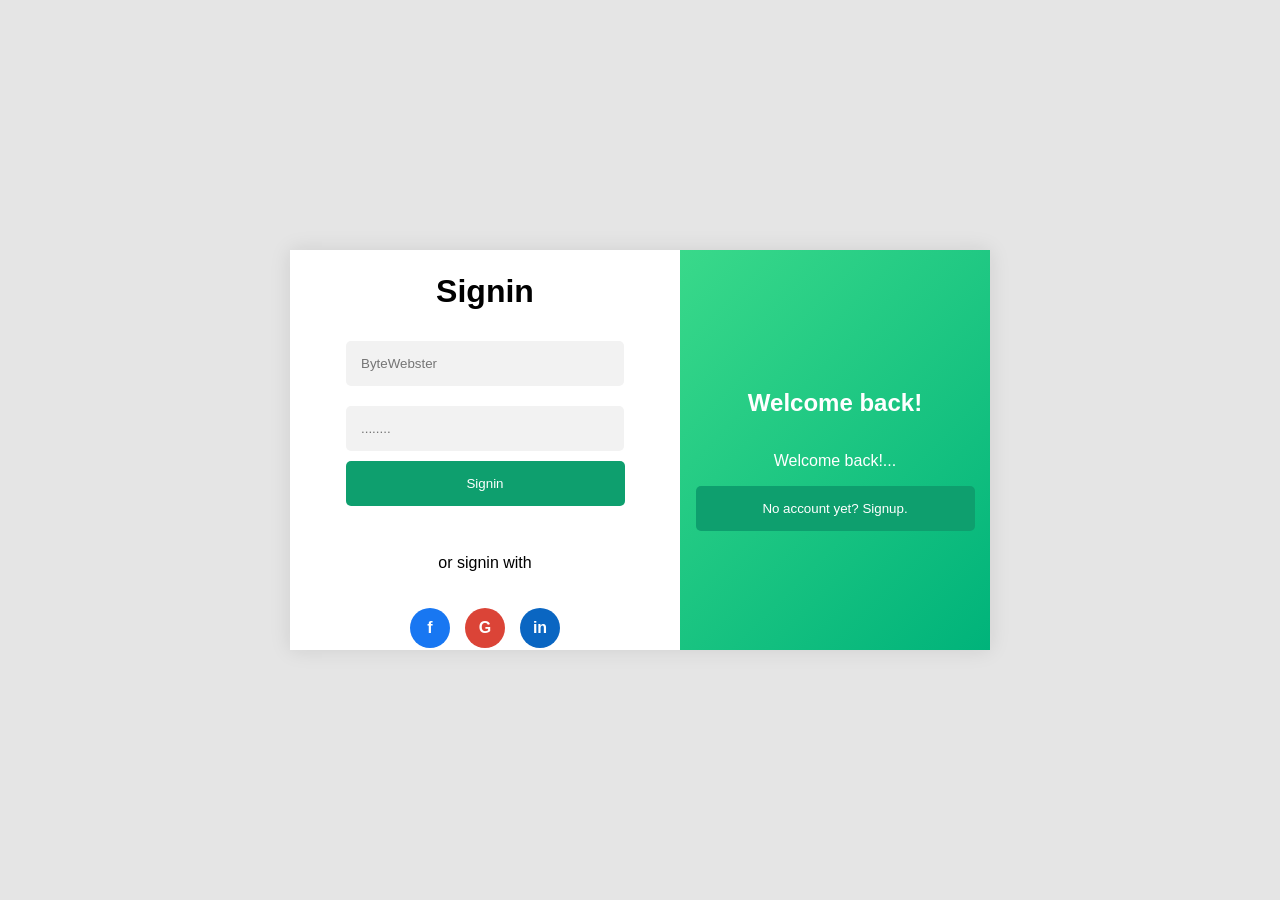
<file: ex1.html>
<!DOCTYPE html>
<html lang="en">
<head>
    <meta charset="UTF-8">
    <meta name="viewport" content="width=device-width, initial-scale=1.0">
    <title>Login</title>
    <style>
            body{
                margin:0;
                height:100vh;
                display:flex;
                justify-content:center;
                align-items:center;
                background:#e5e5e5;
                font-family:Arial,sans-serif;
            }

            .container{
                width:700px;
                height:400px;
                display:flex;
                background:white;
                box-shadow:0 0 20px rgba(0,0,0,.1);
            }

            .left-panel{
                flex:1;
                display:flex;
                flex-direction:column;
                justify-content:center;
                align-items:center;
                padding:40px;
            }

            .right-panel{
                flex:1;
                display:flex;
                flex-direction:column;
                justify-content:center;
                align-items:center;
                text-align:center;

                background:linear-gradient(
                    135deg,
                    #39d98a,
                    #00b37a
                );

                color:white;
            }
            input{
                width:80%;
                padding:15px;
                margin:10px 0;
                border:none;
                background:#f2f2f2;
                border-radius:5px;
            }
            button{
                width:90%;
                padding:15px;
                border:none;
                background:#0e9f6e;
                color:white;
                border-radius:5px;
                cursor:pointer;
            }
            .social-icons{
                display:flex;
                gap:15px;
                margin-top:20px;
            }

            .icon{
                width:40px;
                height:40px;
                border-radius:50%;

                display:flex;
                justify-content:center;
                align-items:center;

                color:white;
                font-weight:bold;
                cursor:pointer;
            }

            /* Facebook */
            .facebook{
                background:#1877f2;
            }

            /* Google */
            .google{
                background:#db4437;
            }

            /* LinkedIn */
            .linkedin{
                background:#0a66c2;
            }

    </style>
</head>
<body>
    <div class="container">
        <div class="left-panel">
            <h1>Signin</h1>

            <input type="text" id="taikhoan" placeholder="ByteWebster">
            <input type="text" id="matkhau" placeholder="........">

            <button onclick="login()">Signin</button>

            <p class="error" id="error"></p>
            <p>or signin with</p>
            <div class="social-icons">
                <div class="icon facebook">f</div>
                <div class="icon google">G</div>
                <div class="icon linkedin">in</div>
            </div>
        </div>
        <div class="right-panel">
            <h2>Welcome back!</h2>
            <p>
                Welcome back!...
            </p>
            <button class="signup-btn">
                No account yet? Signup.
            </button>
        </div>
    </div>
    <script>
    function login() {
        let tk = document.getElementById("taikhoan").value;
        let mk = document.getElementById("matkhau").value;
        let error = document.getElementById("error");

        if (email === "" || password === "") {//khong cho submit neu bo trong
            error.innerText = "Please fill all fields!";
            return;
        }

        if (password.length < 6) { //pw toi thieu 6 ky tu
            error.innerText = "Password must be at least 6 characters!";
            return;
        }

        error.innerText = "";
        alert("Login successful!");
    }
    </script>
</body>
</html>
</file>
